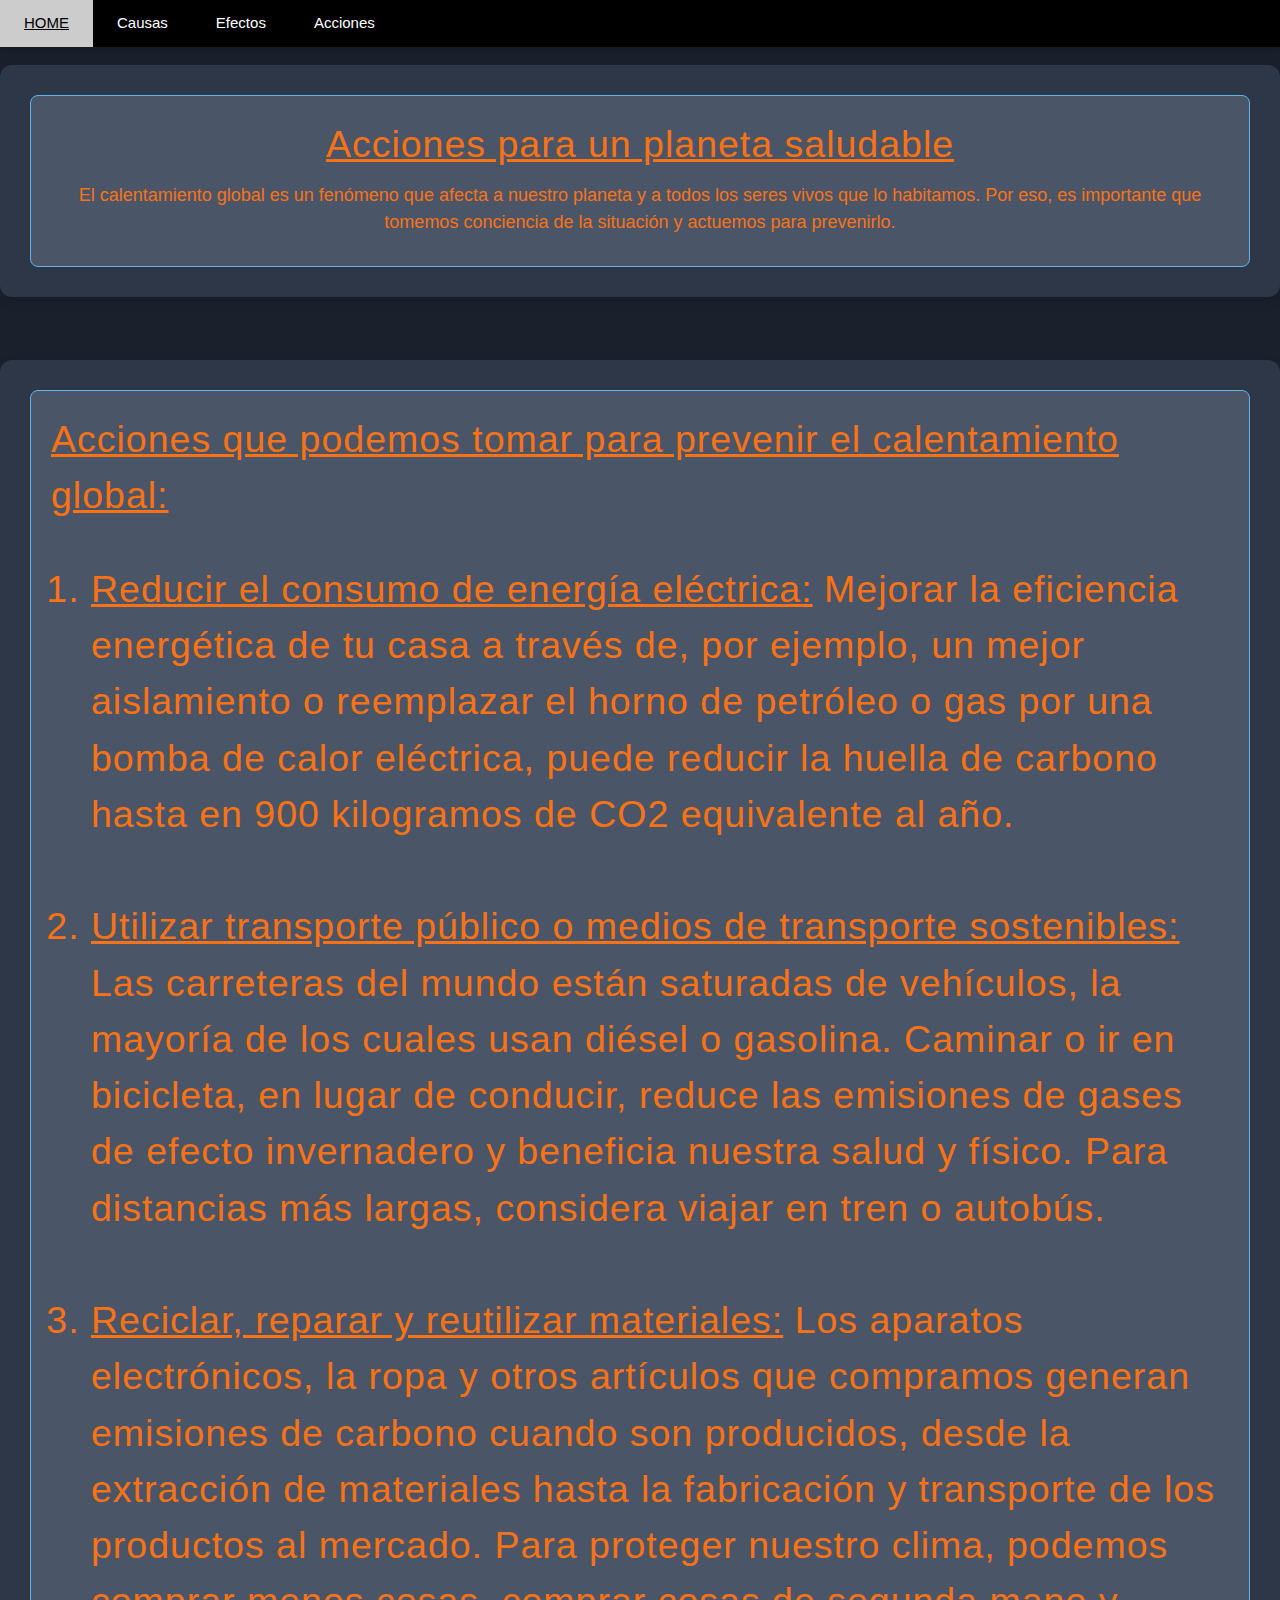
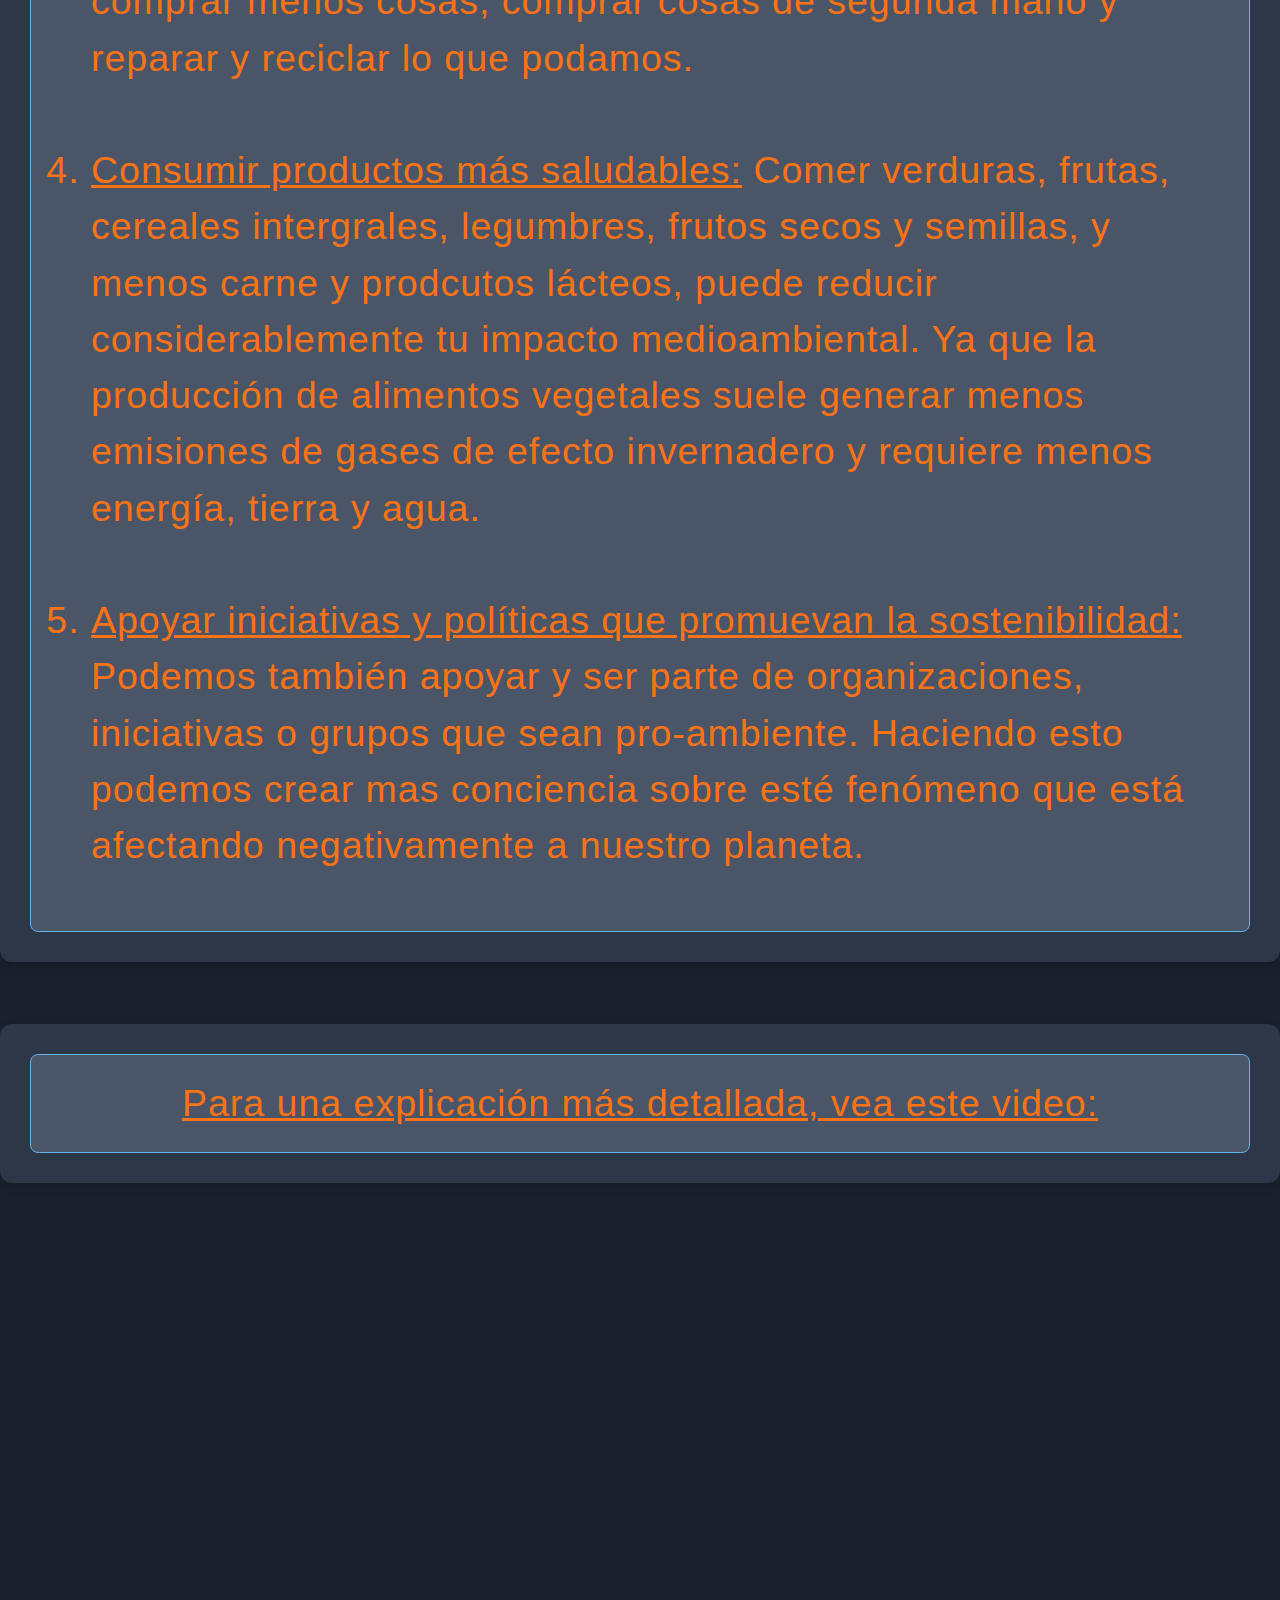
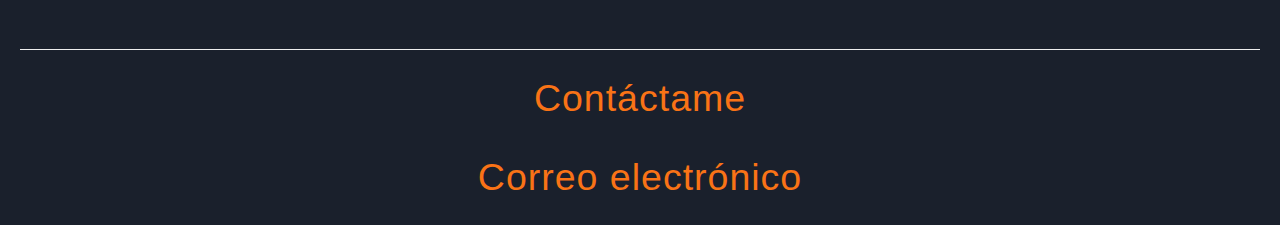
<file: Calentamiento Global/Acciones contra el Calentamiento Global.html>
<!DOCTYPE html>
<html>
<head>
<title>Acciones contra el Calentamiento Global</title>
<meta name="description" content="Calentamiento Global">
<meta name="keywords" content="Acciones contra, Prevenir, Calentamiento Global">
<meta name="author" content="Michael López">
<meta name="viewport" content="width=device-width, initial-scale=1.0">
    <meta charset="UTF-8">
    <link rel="stylesheet" href="https://www.w3schools.com/w3css/4/w3.css">
    <link rel="stylesheet" href="https://cdnjs.cloudflare.com/ajax/libs/font-awesome/6.5.0/css/all.min.css">
    <link rel="stylesheet" href="proyect.css">
    </head>
    
    <body>
    <div class="w3-top">
  <div class="w3-bar w3-black w3-card">
    <a class="w3-bar-item w3-button w3-padding-large w3-hide-medium w3-hide-large w3-right" href="javascript:void(0)" onclick="myFunction()" title="Toggle Navigation Menu"><i class="fa fa-bars"></i></a>
    <a href="Pagina de Inicio.html" class="w3-bar-item w3-button w3-padding-large">HOME</a>
    <a href="Causas del Calentamiento Global.html" class="w3-bar-item w3-button w3-padding-large w3-hide-small">Causas</a>
    <a href="Efectos del Calentamiento Global.html" class="w3-bar-item w3-button w3-padding-large w3-hide-small">Efectos</a>
    <a href="Acciones contra el Calentamiento Global.html" class="w3-bar-item w3-button w3-padding-large w3-hide-small">Acciones</a>
  
    <div class="w3-dropdown-hover w3-hide-small">
         
      
      </div>
    </div>
   
  </div>
</div>
<br>
<br>
<section>
  <div class="card-container">
    <div class="card">
      <h2><center><u>Acciones para un planeta saludable</u></center></h2>
      <h5><center>El calentamiento global es un fenómeno que afecta a nuestro planeta y a todos los seres vivos que lo habitamos. Por eso, es importante que tomemos conciencia de la situación y actuemos para prevenirlo.</center></h5>
    </div>
  </section>
<br>
<section>
<div class="card">
<h1><u>Acciones que podemos tomar para prevenir el calentamiento global:</u></h1>
<h2><ol type="1">
    <li><u>Reducir el consumo de energía eléctrica:</u> Mejorar la eficiencia energética de tu casa a través de, por ejemplo, un mejor aislamiento o reemplazar el horno de petróleo o gas por una bomba de calor eléctrica, puede reducir la huella de carbono hasta en 900 kilogramos de CO2 equivalente al año.</li>
    <br>
    <li><u>Utilizar transporte público o medios de transporte sostenibles:</u> Las carreteras del mundo están saturadas de vehículos, la mayoría de los cuales usan diésel o gasolina. Caminar o ir en bicicleta, en lugar de conducir, reduce las emisiones de gases de efecto invernadero y beneficia nuestra salud y físico. Para distancias más largas, considera viajar en tren o autobús.</li>
    <br>
    <li><u>Reciclar, reparar y reutilizar materiales:</u> Los aparatos electrónicos, la ropa y otros artículos que compramos generan emisiones de carbono cuando son producidos, desde la extracción de materiales hasta la fabricación y transporte de los productos al mercado. Para proteger nuestro clima, podemos comprar menos cosas, comprar cosas de segunda mano y reparar y reciclar lo que podamos.</li>
    <br>
    <li><u>Consumir productos más saludables:</u> Comer verduras, frutas, cereales intergrales, legumbres, frutos secos y semillas, y menos carne y prodcutos lácteos, puede reducir considerablemente tu impacto medioambiental. Ya que la producción de alimentos vegetales suele generar menos emisiones de gases de efecto invernadero y requiere menos energía, tierra y agua.</li>
    <br>
    <li><u>Apoyar iniciativas y políticas que promuevan la sostenibilidad:</u> Podemos también apoyar y ser parte de organizaciones, iniciativas o grupos que sean pro-ambiente. Haciendo esto podemos crear mas conciencia sobre esté fenómeno que está afectando negativamente a nuestro planeta.</li>
    </ol></h2>
  </div>
</section>
    <br>
    <section>
    <div class="card">
    <h1><u><center>Para una explicación más detallada, vea este video:</u></center></h1>
    </div>
  </section>
    <br>
    <center><iframe width="560" height="315" src="https://www.youtube.com/embed/2zHpbpjUUY4?si=tsG7FXcQWJGJaKO7" title="YouTube video player" frameborder="0" allow="accelerometer; autoplay; clipboard-write; encrypted-media; gyroscope; picture-in-picture; web-share" referrerpolicy="strict-origin-when-cross-origin" allowfullscreen></iframe></center>
    <br>
    <footer>
        <hr>
        <h1>Contáctame</h1>
        <br>
        <a href="mailto:MLOP9237@interponce.edu"><h3>Correo electrónico</h3></a>
   </footer>
</body>
</file>
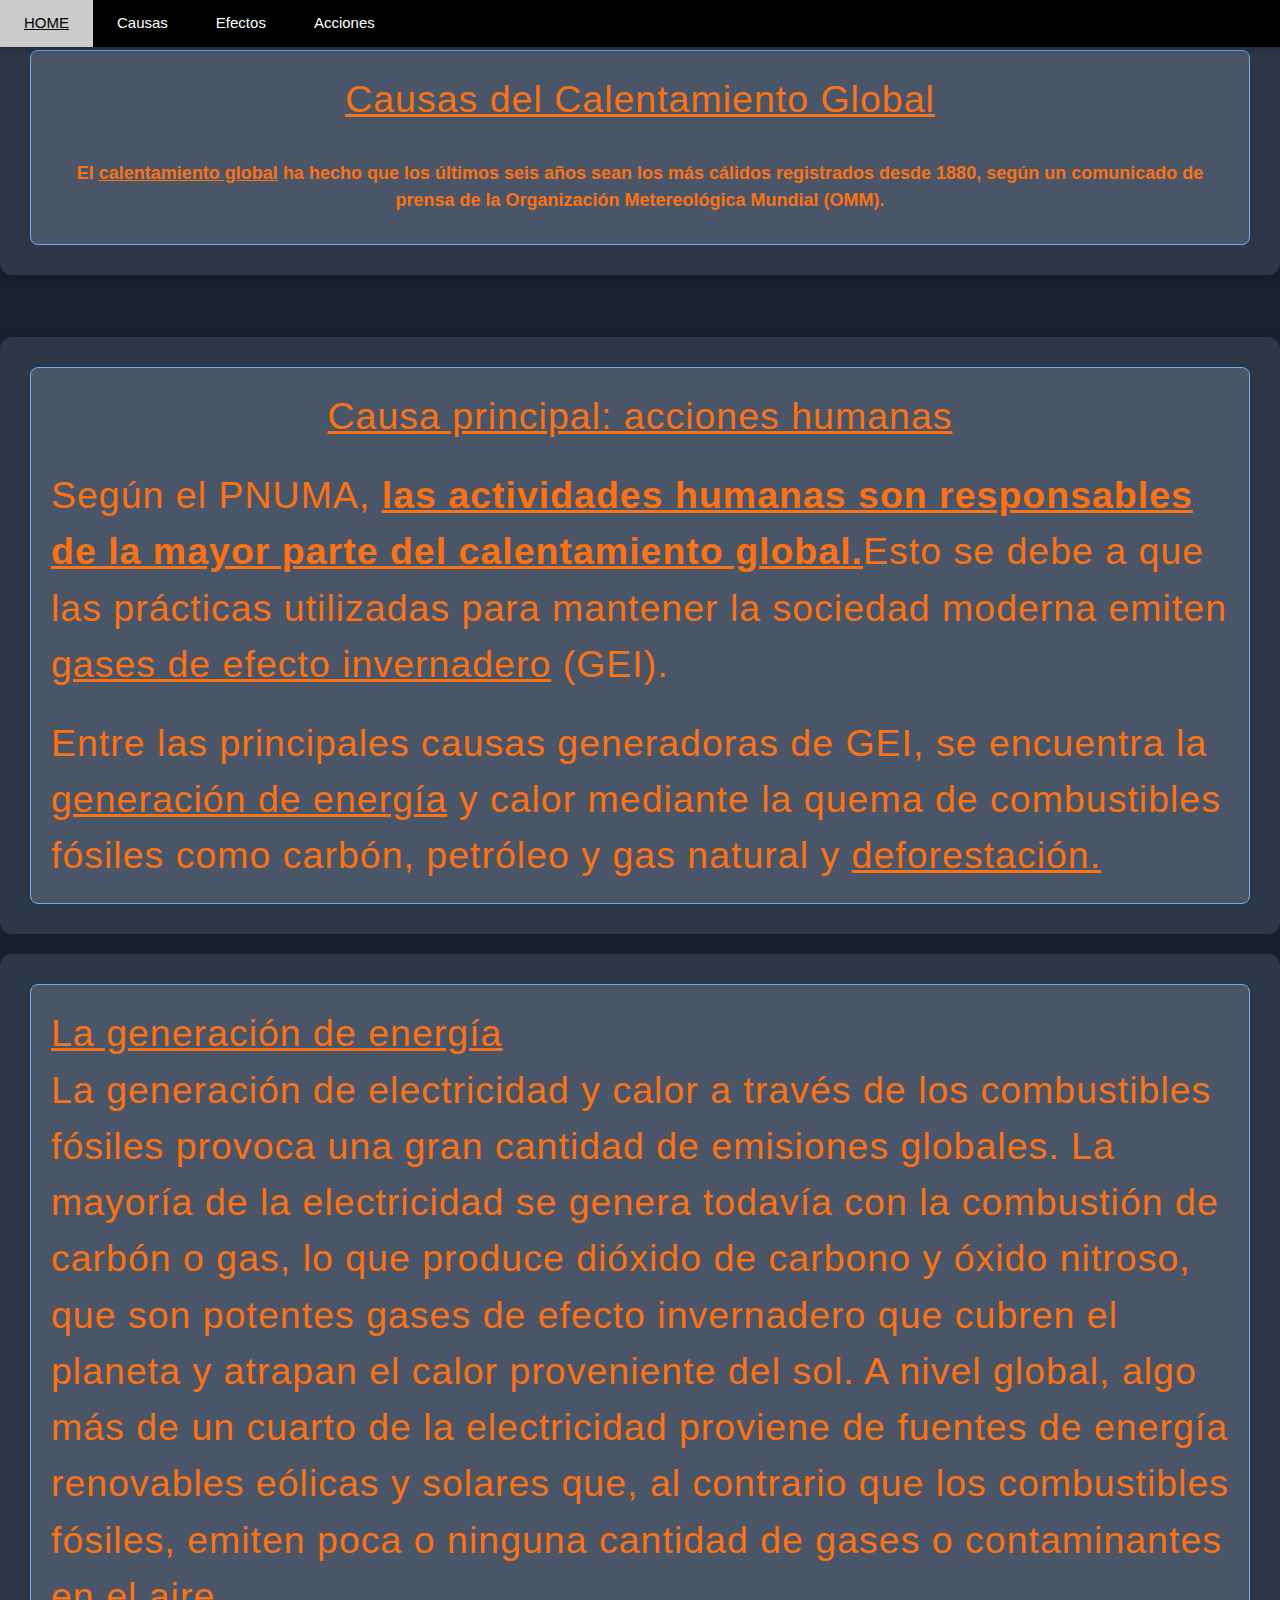
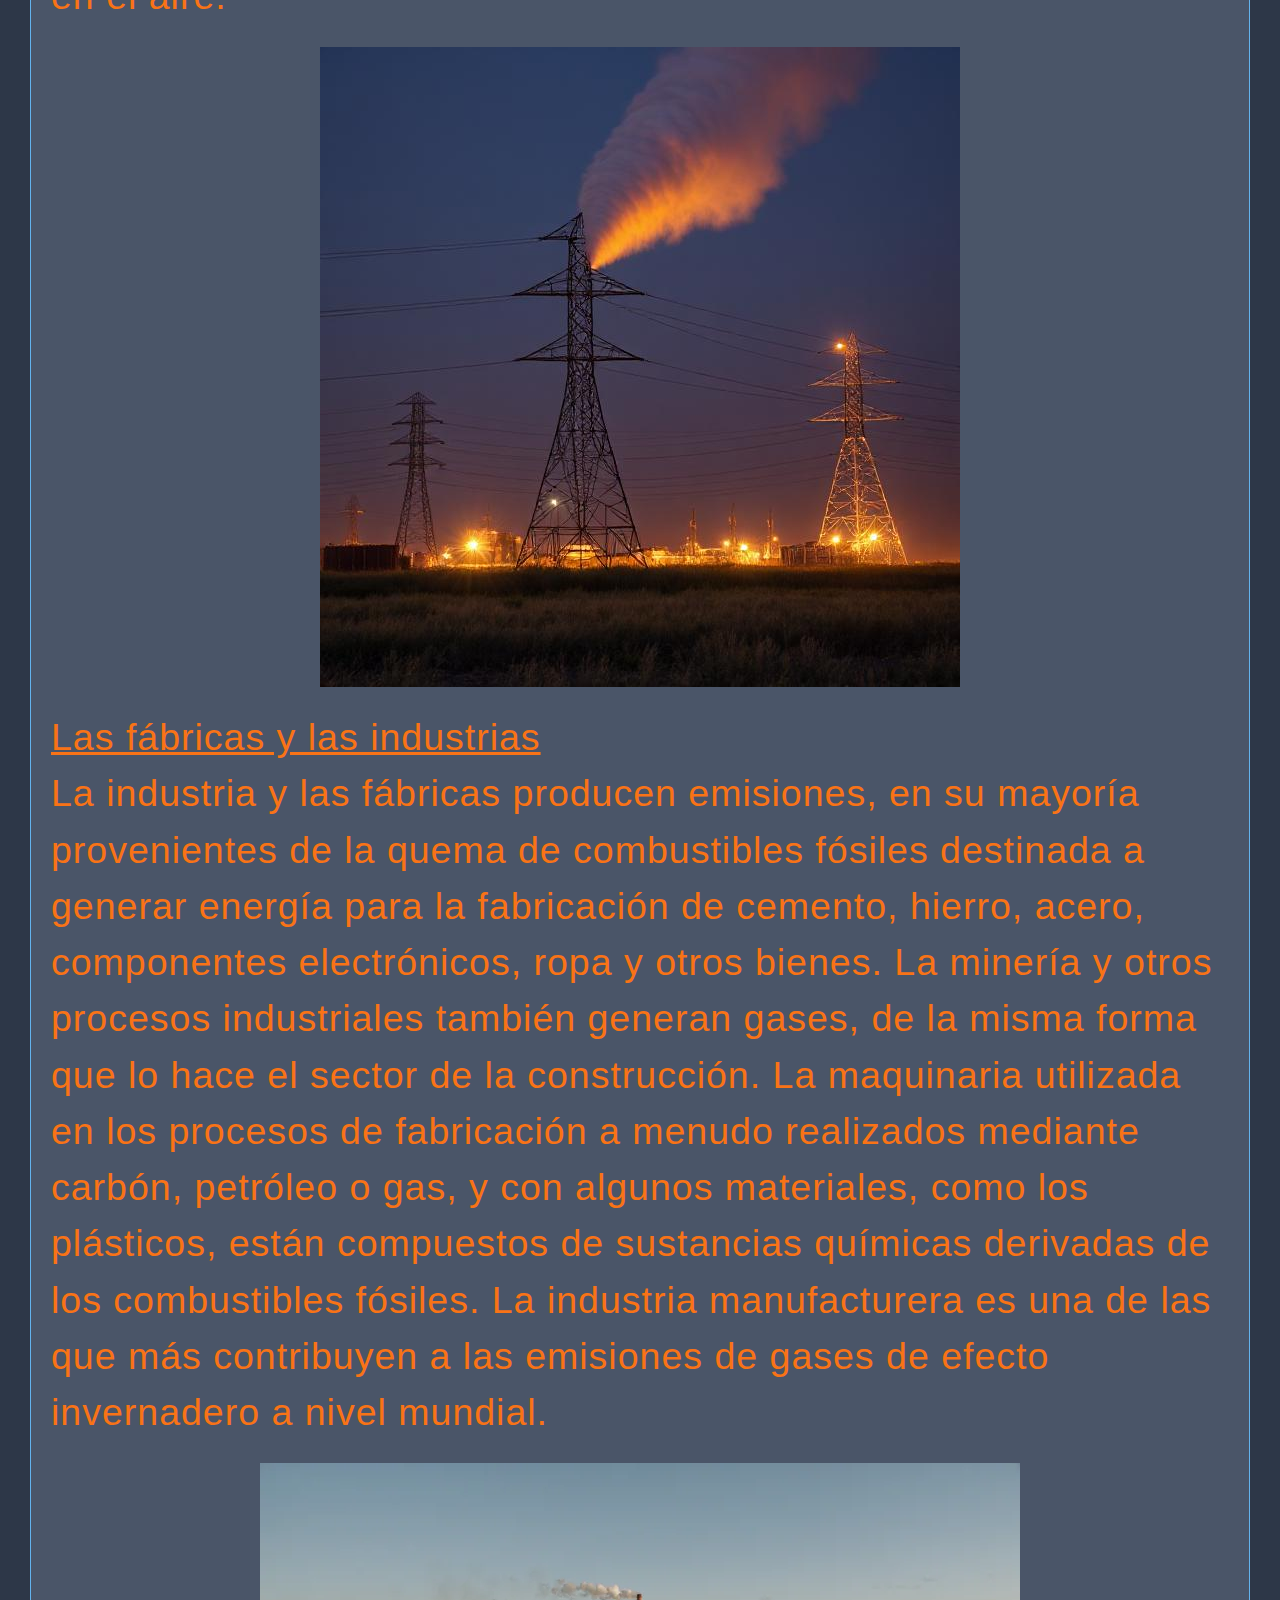
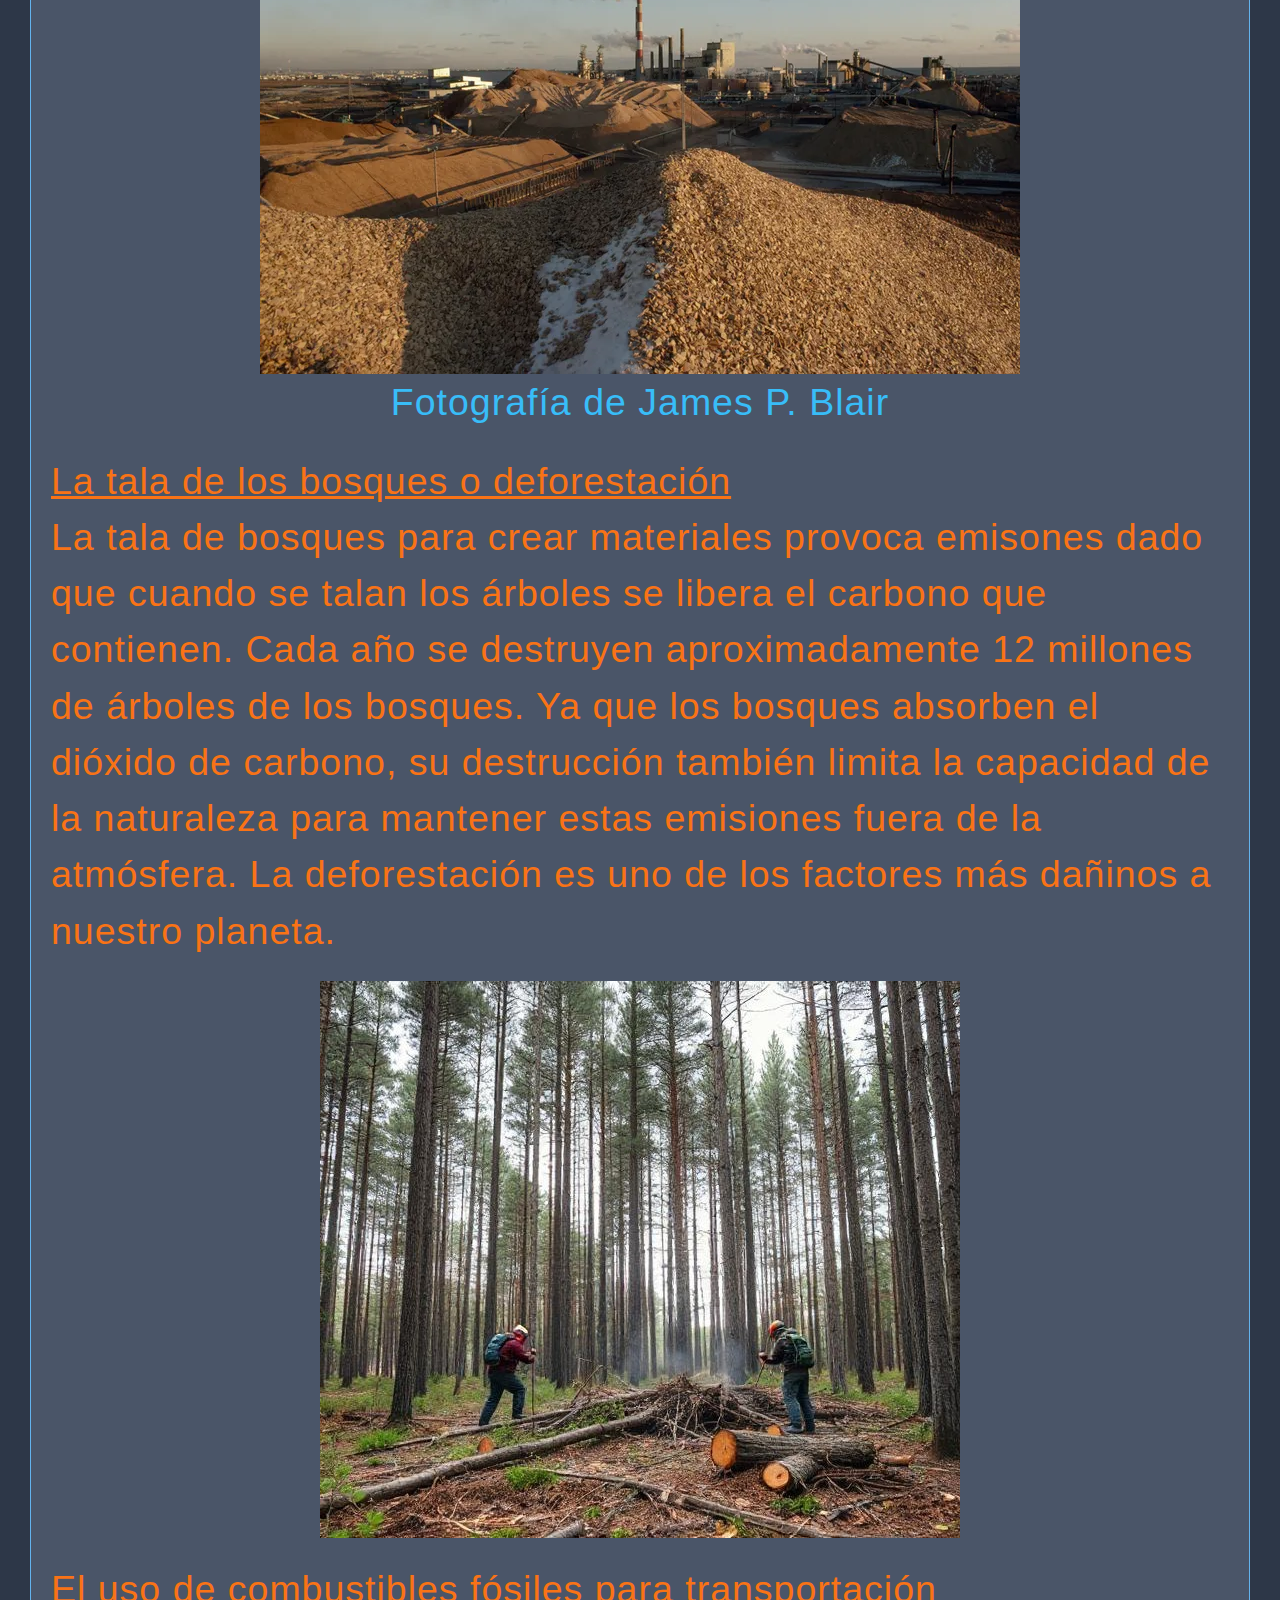
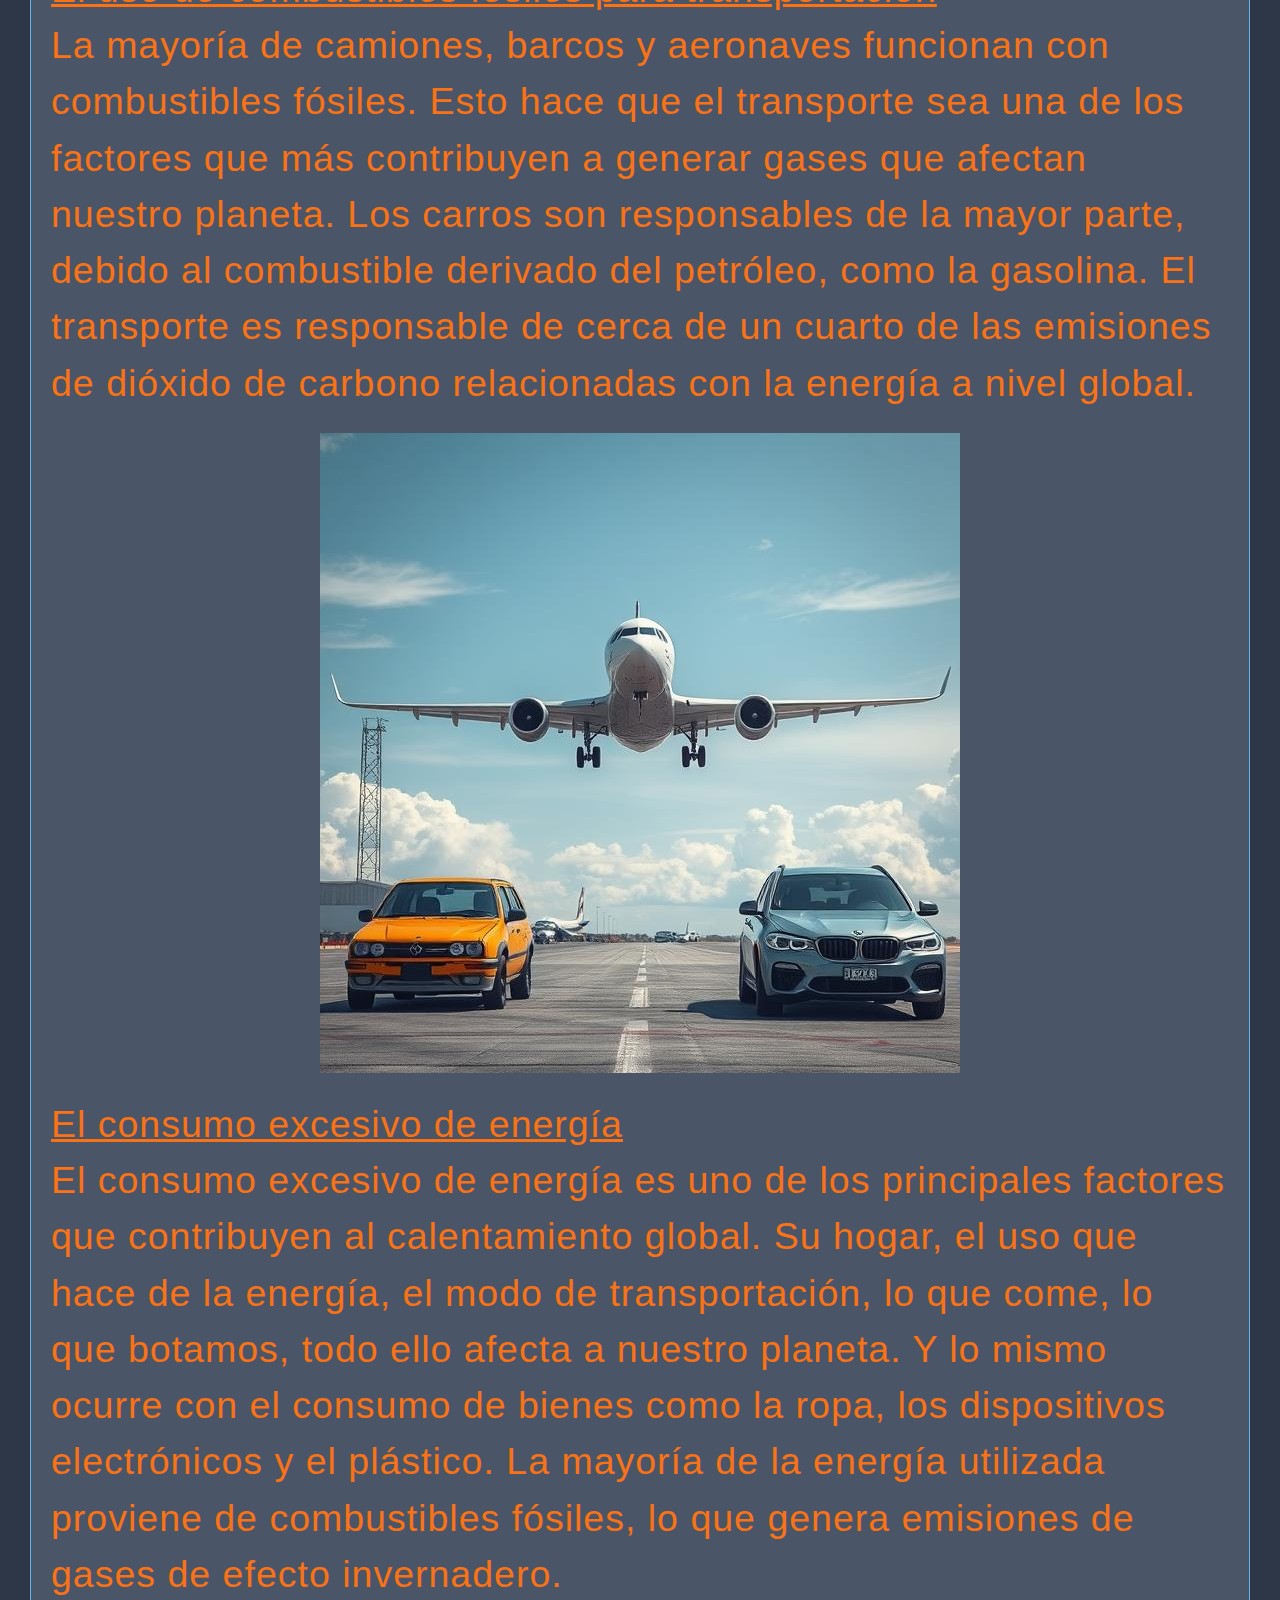
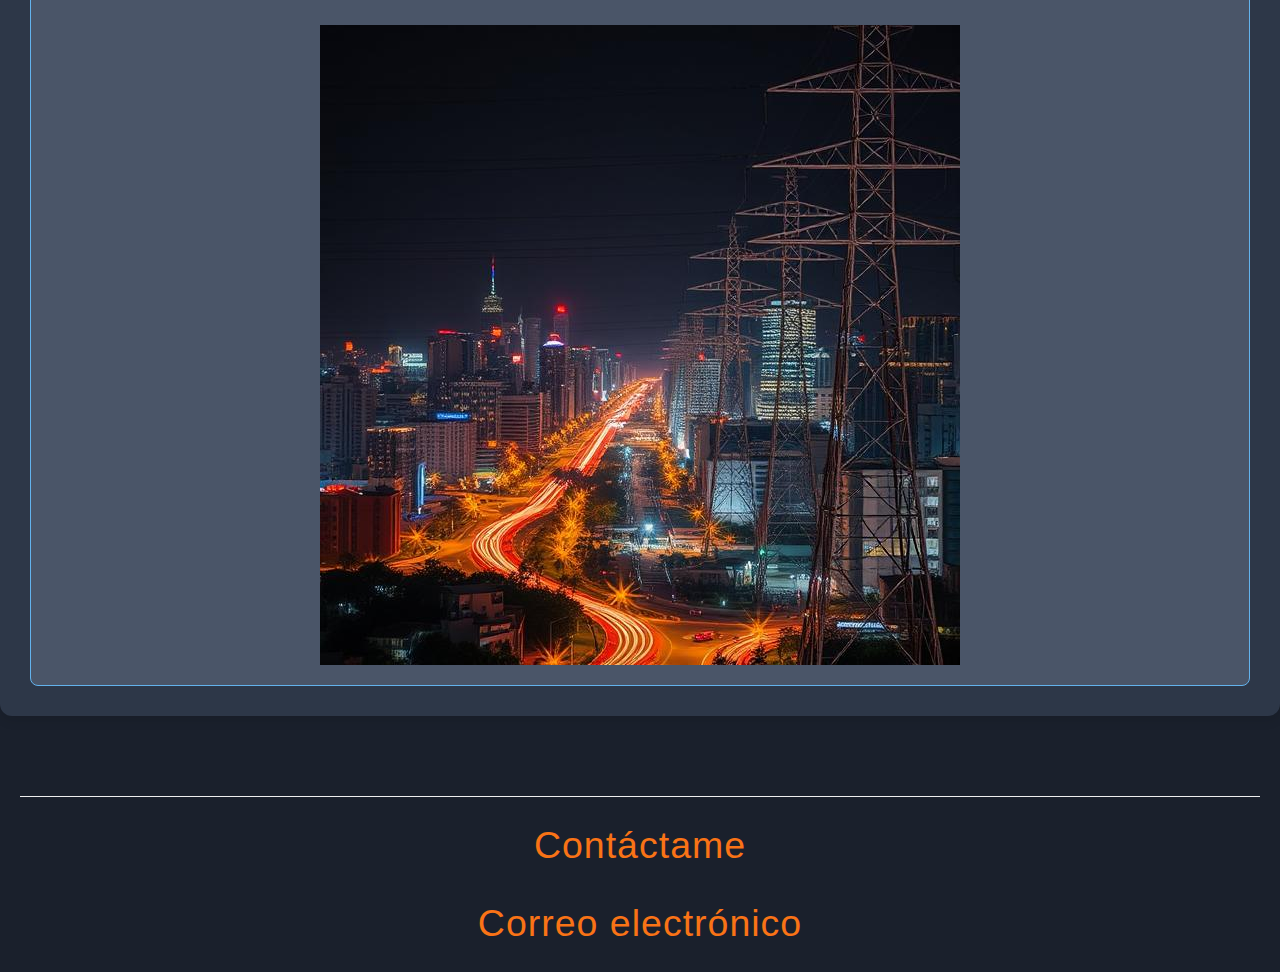
<file: Calentamiento Global/Causas del Calentamiento Global.html>
<!DOCTYPE html>
<html>
<head>
<title>Causas del Calentamiento Global</title>
<meta name="description" content="Calentamiento Global">
<meta name="keywords" content="Calentamiento Global, Deforestación, Energía, Contaminación, Efecto Invernadero">
<meta name="author" content="Michael López">
<meta name="viewport" content="width=device-width, initial-scale=1.0">
    <meta charset="UTF-8">
    <link rel="stylesheet" href="https://www.w3schools.com/w3css/4/w3.css">
    <link rel="stylesheet" href="https://cdnjs.cloudflare.com/ajax/libs/font-awesome/6.5.0/css/all.min.css">
    <link rel="stylesheet" href="proyect.css">
    </head>
    <body>
    <div class="w3-top">
  <div class="w3-bar w3-black w3-card">
    <a class="w3-bar-item w3-button w3-padding-large w3-hide-medium w3-hide-large w3-right" href="javascript:void(0)" onclick="myFunction()" title="Toggle Navigation Menu"><i class="fa fa-bars"></i></a>
    <a href="Pagina de Inicio.html" class="w3-bar-item w3-button w3-padding-large">HOME</a>
    <a href="Causas del Calentamiento Global.html" class="w3-bar-item w3-button w3-padding-large w3-hide-small">Causas</a>
    <a href="Efectos del Calentamiento Global.html" class="w3-bar-item w3-button w3-padding-large w3-hide-small">Efectos</a>
    <a href="Acciones contra el Calentamiento Global.html" class="w3-bar-item w3-button w3-padding-large w3-hide-small">Acciones</a>
    <div class="w3-dropdown-hover w3-hide-small">
         
      
      </div>
    </div>
    
  </div>
</div>
<section>
  <div class="card-container">
    <div class="card">  
    <h1><center><u>Causas del Calentamiento Global</u></center></h1>
    <br>
    <center><h5><b>El <u>calentamiento global</u> ha hecho que los últimos seis años sean los más cálidos
        registrados desde 1880, según un comunicado de prensa de la Organización Metereológica Mundial (OMM).</center></b></h5>
        </div>
      </section>
        <br>
        <section>
          <div class="card-container">
            <div class="card">
        <h1><dt><center><u>Causa principal: acciones humanas</u></center></dt></h1>
        <br>
        <h2>Según el PNUMA, <u><b>las actividades humanas son responsables de la mayor parte del calentamiento global.</b></u>Esto se debe a que las prácticas utilizadas para mantener la sociedad moderna emiten <u>gases de efecto invernadero</u> (GEI).</h2>
        <br>
        <h2>Entre las principales causas generadoras de GEI, se encuentra la <u> generación de energía</u> y calor mediante la quema de combustibles fósiles como carbón, petróleo y gas natural y <u>deforestación.</u></h2>
      
        </div>
      </section>
      <section>
        <div class="card-container">
          <div class="card">
        <h1><dt><u>La generación de energía</u></dt></h1>
        <h2>La generación de electricidad y calor a través de los combustibles fósiles provoca una gran cantidad de emisiones globales. La mayoría de la electricidad se genera todavía con la combustión de carbón o gas, lo que produce dióxido de carbono y óxido nitroso, que son potentes gases de efecto invernadero que cubren el planeta y atrapan el calor proveniente del sol. A nivel global, algo más de un cuarto de la electricidad proviene de fuentes de energía renovables eólicas y solares que, al contrario que los combustibles fósiles, emiten poca o ninguna cantidad de gases o contaminantes en el aire.</h2>
        <br>
        <center><img src="electricidad.jpg" alt="Planta de electricidad"></center>
       
        <br>
        <h1><dt><u>Las fábricas y las industrias</u></dt> </dt></h1>
        <h2>La industria y las fábricas producen emisiones, en su mayoría provenientes de la quema de combustibles fósiles destinada a generar energía para la fabricación de cemento, hierro, acero, componentes electrónicos, ropa y otros bienes. La minería y otros procesos industriales también generan gases, de la misma forma que lo hace el sector de la construcción. La maquinaria utilizada en los procesos de fabricación a menudo realizados mediante carbón, petróleo o gas, y con algunos materiales, como los plásticos, están compuestos de sustancias químicas derivadas de los combustibles fósiles. La industria manufacturera es una de las que más contribuyen a las emisiones de gases de efecto invernadero a nivel mundial.</h2>
        <br>
        <center><img src="fabrica.webp" alt="fábrica"></center>
        <h2><center><a href="https://www.nationalgeographicla.com/fotografo/james-p-blair">Fotografía de James P. Blair</center></h2></body></html></a>
        <br>
        <h1><dt><u>La tala de los bosques o deforestación</u></dt></h1>
        <h2>La tala de bosques para crear materiales provoca emisones dado que cuando se talan los árboles se libera el carbono que contienen. Cada año se destruyen aproximadamente 12 millones de árboles de los bosques. Ya que los bosques absorben el dióxido de carbono, su destrucción también limita la capacidad de la naturaleza para mantener estas emisiones fuera de la atmósfera. La deforestación es uno de los factores más dañinos a nuestro planeta.</h2>
        <br>
        <center><img src="deforestación.jpg" alt="deforestación"></center>
        <br>
        <h1><dt><u>El uso de combustibles fósiles para transportación</u></dt></h1>
        <h2>La mayoría de camiones, barcos y aeronaves funcionan con combustibles fósiles. Esto hace que el transporte sea una de los factores que más contribuyen a generar gases que afectan nuestro planeta. Los carros son responsables de la mayor parte, debido al combustible derivado del petróleo, como la gasolina. El transporte es responsable de cerca de un cuarto de las emisiones de dióxido de carbono relacionadas con la energía a nivel global.</h2>
        <br>
        <center><img src="transportación.jpg" alt="carros y aviones"></center>
        <br>
        <h1><dt><u>El consumo excesivo de energía</u></dt></h1>
        <h2>El consumo excesivo de energía es uno de los principales factores que contribuyen al calentamiento global. Su hogar, el uso que hace de la energía, el modo de transportación, lo que come, lo que botamos, todo ello afecta a nuestro planeta. Y lo mismo ocurre con el consumo de bienes como la ropa, los dispositivos electrónicos y el plástico. La mayoría de la energía utilizada proviene de combustibles fósiles, lo que genera emisiones de gases de efecto invernadero.</h2>
        <br>
        <center><img src="excesiva.jpg" alt="consumo excesivo de energía en una ciudad"></center>
          </div>
        </section>
        <footer>
            <hr>
            <h1>Contáctame</h1><br>
            <a href="mailto:MLOP9237@interponce.edu"><h3>Correo electrónico</h3></a>
        
        </footer>
    </body>
</html>
</file>
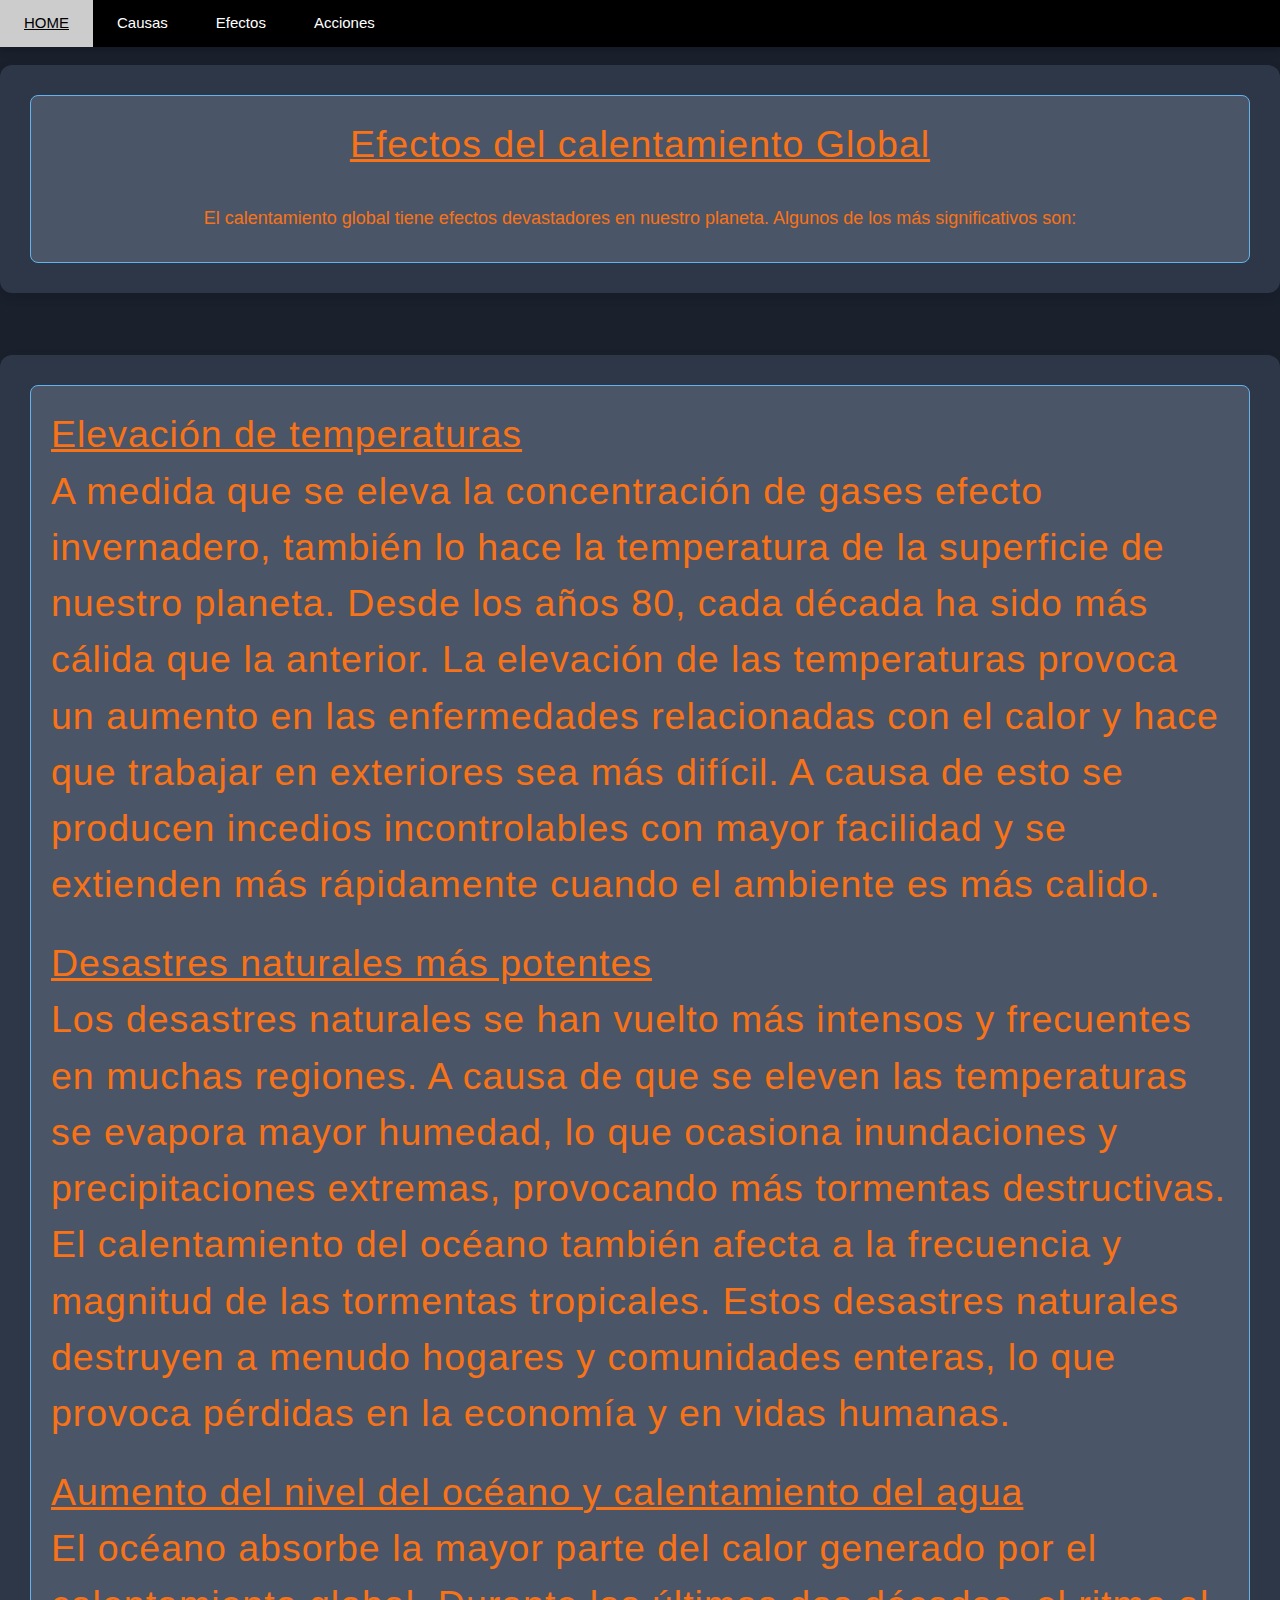
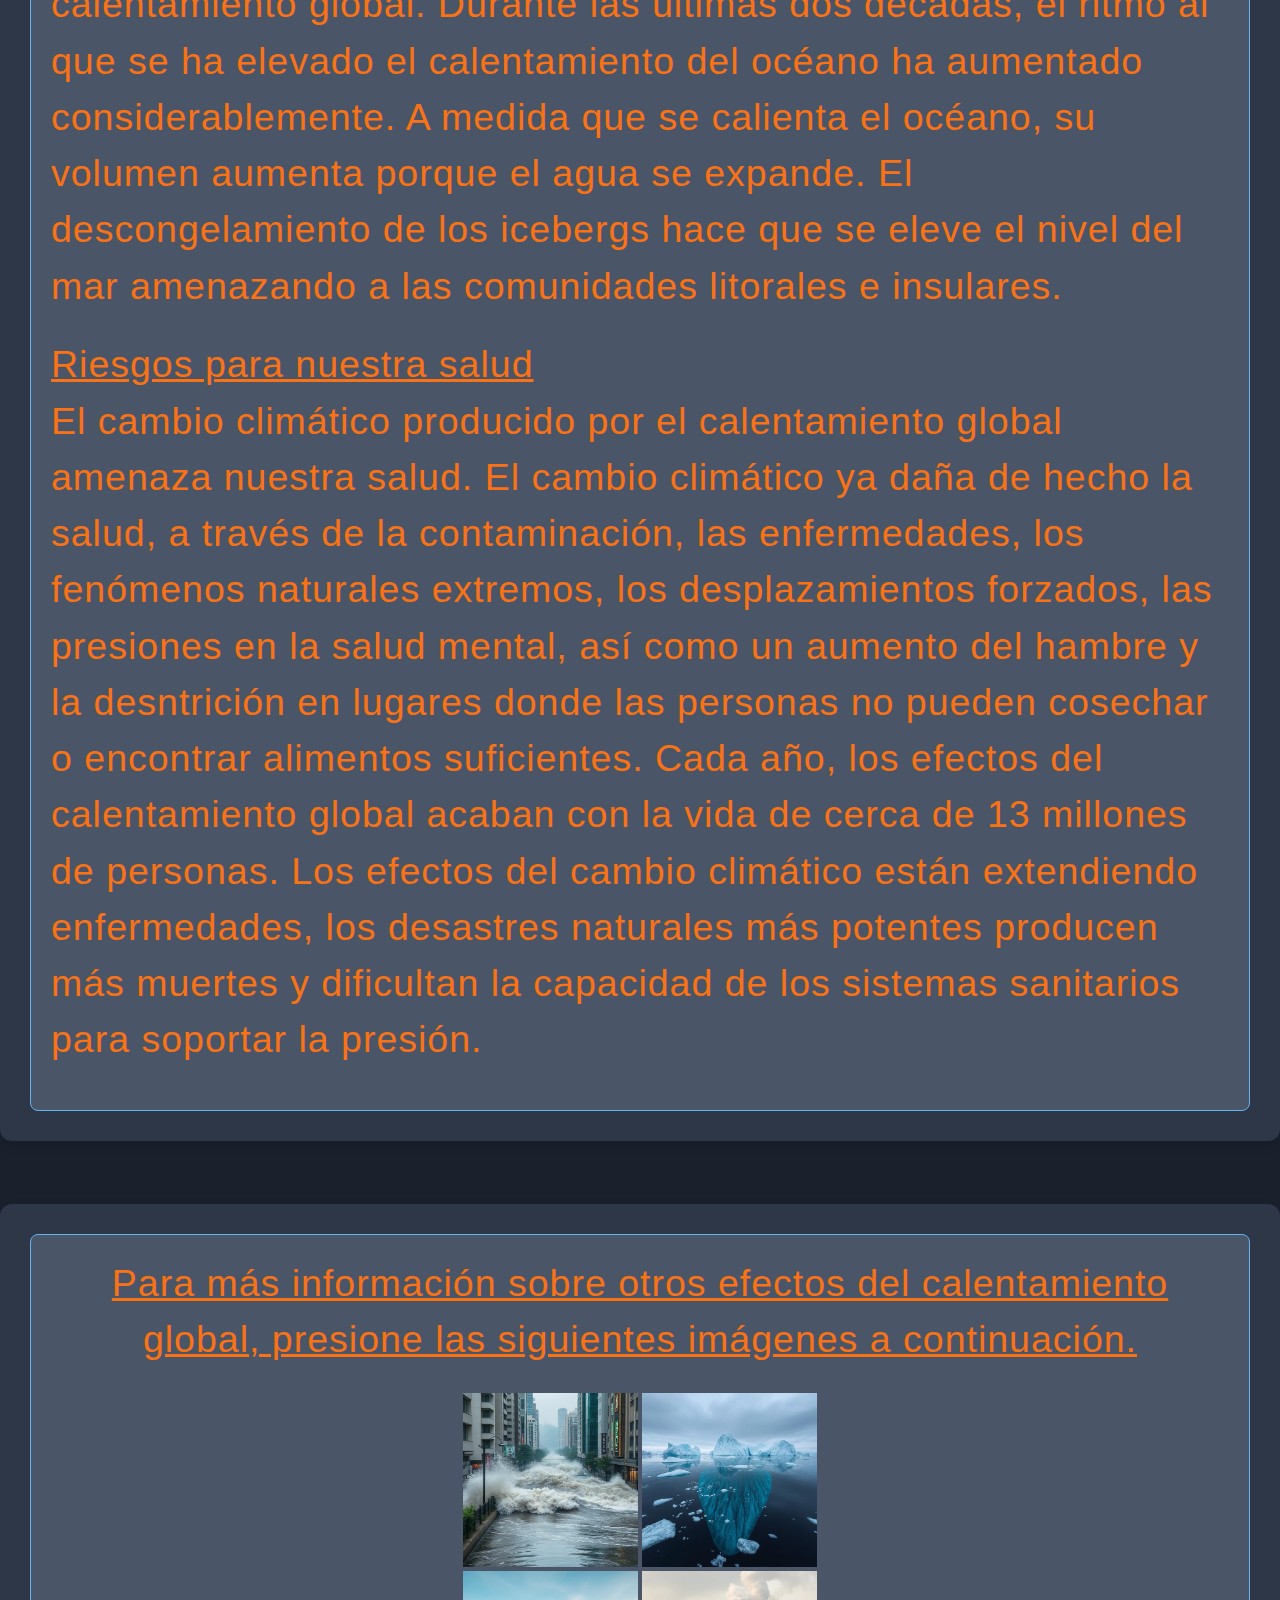
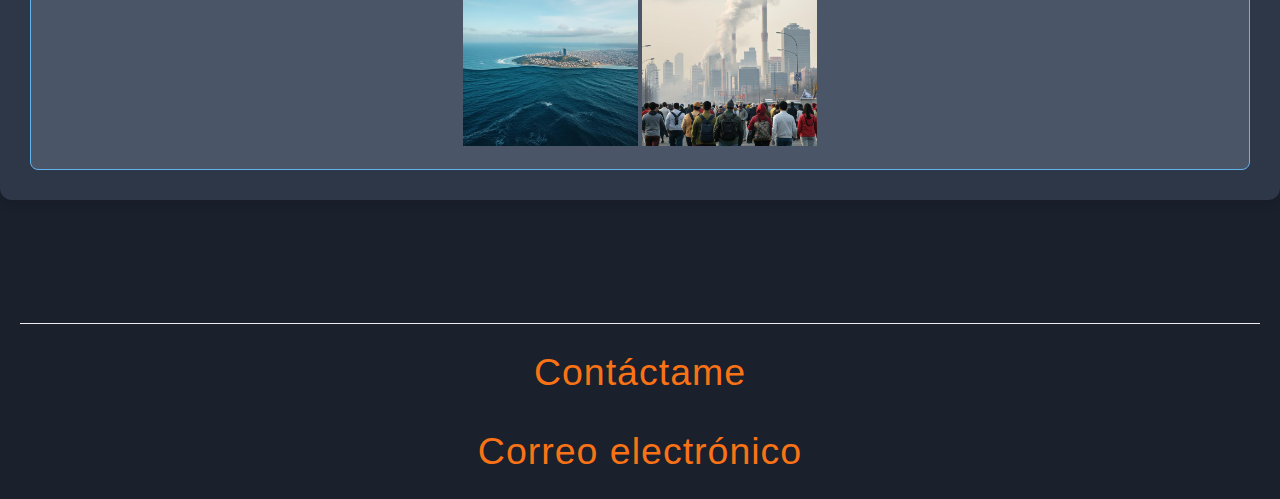
<file: Calentamiento Global/Efectos del Calentamiento Global.html>
<!DOCTYPE html>
<html>
<head>
<title>Efectos del Calentamiento Global</title>
<meta charset="UTF-8">
<meta name="description" content="Calentamiento Global">
<meta name="keywords" content="Efectos, Calentamiento Global">
<meta name="author" content="Michael López">
<meta name="viewport" content="width=device-width, initial-scale=1.0">
<link rel="stylesheet" href="https://www.w3schools.com/w3css/4/w3.css">
<link rel="stylesheet" href="https://cdnjs.cloudflare.com/ajax/libs/font-awesome/6.5.0/css/all.min.css">
<link rel="stylesheet" href="proyect.css">
    </head>
    <body>
    <div class="w3-top">
  <div class="w3-bar w3-black w3-card">
    <a class="w3-bar-item w3-button w3-padding-large w3-hide-medium w3-hide-large w3-right" href="javascript:void(0)" onclick="myFunction()" title="Toggle Navigation Menu"><i class="fa fa-bars"></i></a>
    <a href="Pagina de Inicio.html" class="w3-bar-item w3-button w3-padding-large">HOME</a>
    <a href="Causas del Calentamiento Global.html" class="w3-bar-item w3-button w3-padding-large w3-hide-small">Causas</a>
    <a href="Efectos del Calentamiento Global.html" class="w3-bar-item w3-button w3-padding-large w3-hide-small">Efectos</a>
    <a href="Acciones contra el Calentamiento Global.html" class="w3-bar-item w3-button w3-padding-large w3-hide-small">Acciones</a>
    <div class="w3-dropdown-hover w3-hide-small">
         
      
      </div>
    </div>
   
  </div>
</div>
<br>
<br>
<section>
  <div class="card-container">
    <div class="card">
<h1><center><u>Efectos del calentamiento Global</u></center></h1>
<br>
<h5><center>El calentamiento global tiene efectos devastadores en nuestro planeta. Algunos de los más significativos son:</center></h5>
</div>
</section>
<br>
<section>
  <div class="card-container">
    <div class="card">
<h1><u>Elevación de temperaturas</u></h1>
<h2>A medida que se eleva la concentración de gases efecto invernadero, también lo hace la temperatura de la superficie de nuestro planeta. Desde los años 80, cada década ha sido más cálida que la anterior. La elevación de las temperaturas provoca un aumento en las enfermedades relacionadas con el calor y hace que trabajar en exteriores sea más difícil. A causa de esto se producen incedios incontrolables con mayor facilidad y se extienden más rápidamente cuando el ambiente es más calido.</h2>
<br>
<h1><u>Desastres naturales más potentes</u></h1>
<h2>Los desastres naturales se han vuelto más intensos y frecuentes en muchas regiones. A causa de que se eleven las temperaturas se evapora mayor humedad, lo que ocasiona inundaciones y precipitaciones extremas, provocando más tormentas destructivas. El calentamiento del océano también afecta a la frecuencia y magnitud de las tormentas tropicales. Estos desastres naturales destruyen a menudo hogares y comunidades enteras, lo que provoca pérdidas en la economía y en vidas humanas.</h2>
<br>
<h1><u>Aumento del nivel del océano y calentamiento del agua</u></h1>
<h2>El océano absorbe la mayor parte del calor generado por el calentamiento global. Durante las últimas dos décadas, el ritmo al que se ha elevado el calentamiento del océano ha aumentado considerablemente. A medida que se calienta el océano, su volumen aumenta porque el agua se expande. El descongelamiento de los icebergs hace que se eleve el nivel del mar amenazando a las comunidades litorales e insulares.</h2>
<br>
<h1><u>Riesgos para nuestra salud</u></h1>
<h2>El cambio climático producido por el calentamiento global amenaza nuestra salud. El cambio climático ya daña de hecho la salud, a través de la contaminación, las enfermedades, los fenómenos naturales extremos, los desplazamientos forzados, las presiones en la salud mental, así como un aumento del hambre y la desntrición en lugares donde las personas no pueden cosechar o encontrar alimentos suficientes. Cada año, los efectos del calentamiento global acaban con la vida de cerca de 13 millones de personas. Los efectos del cambio climático están extendiendo enfermedades, los desastres naturales más potentes producen más muertes y dificultan la capacidad de los sistemas sanitarios para soportar la presión.</h2>
<br>
</div>
</section>
<br>
<section>
  <div class="card-container">
    <div class="card">
<h1><center><u>Para más información sobre otros efectos del calentamiento global, presione las siguientes imágenes a continuación.</u></center></h1>
<br>
<center><table style="text-align: center;">
  <tr>
    <td><img src="naturales.jpg" alt="tsunami" width="30%" height="30%" usemap="#nature">
    <map name="nature">
      <area shape="rect" coords="6,9,628,627" href="https://www.un.org/es/climatechange/science/causes-effects-climate-change" alt="Efectos del Calentamiento Global" title="Efectos del Calentamiento Global">
</map>
<img src="iceberg.jpg" alt="icebergs descongelándose" width="30%" height="30%" usemap="#ice">
<map name="ice">
<area shape="rect" coords="6,8,628,630" href="https://www.nationalgeographic.es/medio-ambiente/efectos-calentamiento-global-posibles-soluciones" alt="Efectos del Calentamiento Global" title="Efectos del Calentamiento Global">
</map></td>
</tr>
<tr>
<td><img src="waterlevel.jpg" alt="nivel del mar subiendo en una ciudad" width="30%" height="30%" usemap="#water">
  <map name="water">
<area shape="rect" coords="9,14,626,629" href="https://climate.nasa.gov/en-espanol/signos-vitales/nivel-del-mar/?intent=111#:~:text=El%20aumento%20del%20nivel%20del,a%20medida%20que%20se%20calienta." alt="Efectos del Calentamiento Global" title="Efectos del Calentamiento Global">
  </map>
  <img src="pollution.jpg" alt="contaminación en el aire" width="30%" height="30%" usemap="#pollute">
  <map name="pollute">
<area shape="rect" coords="8,8,620,633" href="https://www.who.int/es/news-room/fact-sheets/detail/climate-change-and-health" alt="Efectos del Calentamiento Global" title="Efectos del Calentamiento Global">
  </map></td>
</td>
</tr>
</center>
</table>
</div>
</section>
<br>
<footer align="left">
  <hr>
  <h1>Contáctame</h1>
  <br>
  <a href="mailto:MLOP9237@interponce.edu"><h3>Correo electrónico</h3></a>

</footer>

</body>
</html>
</file>
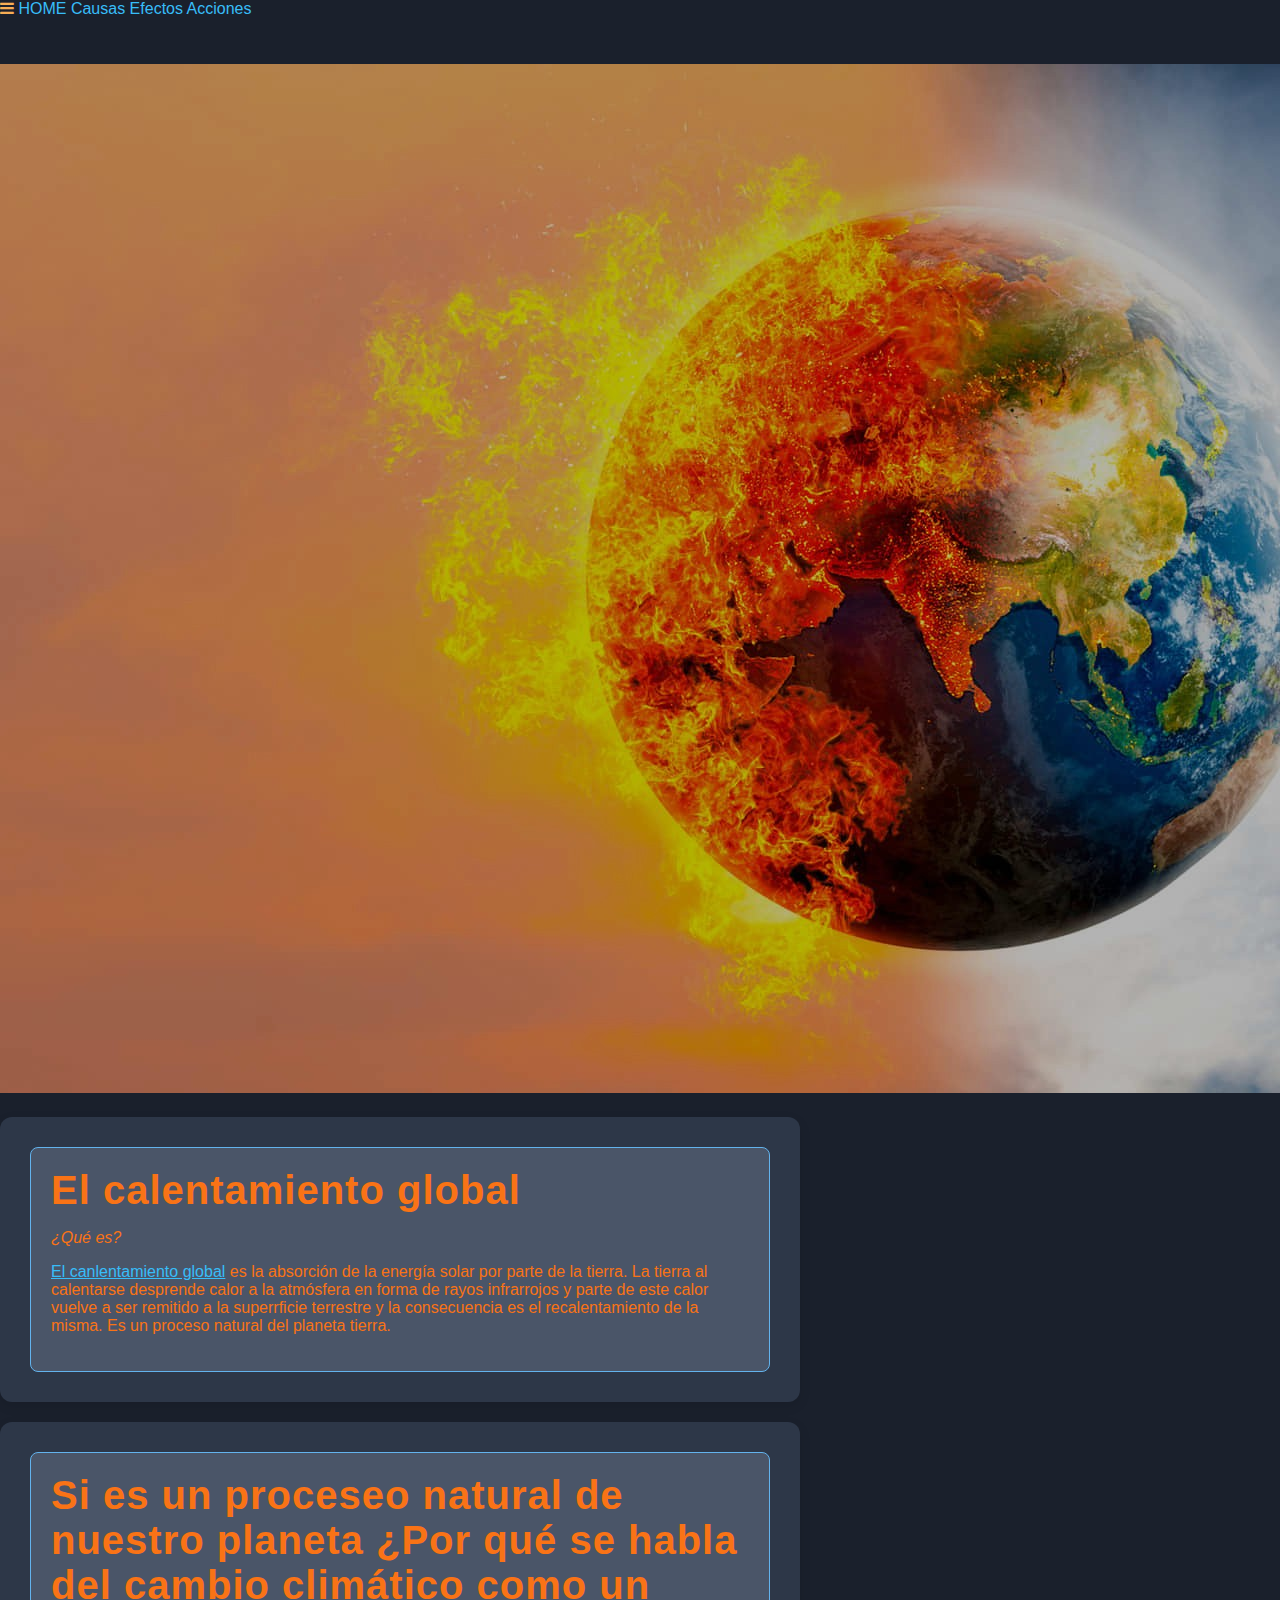
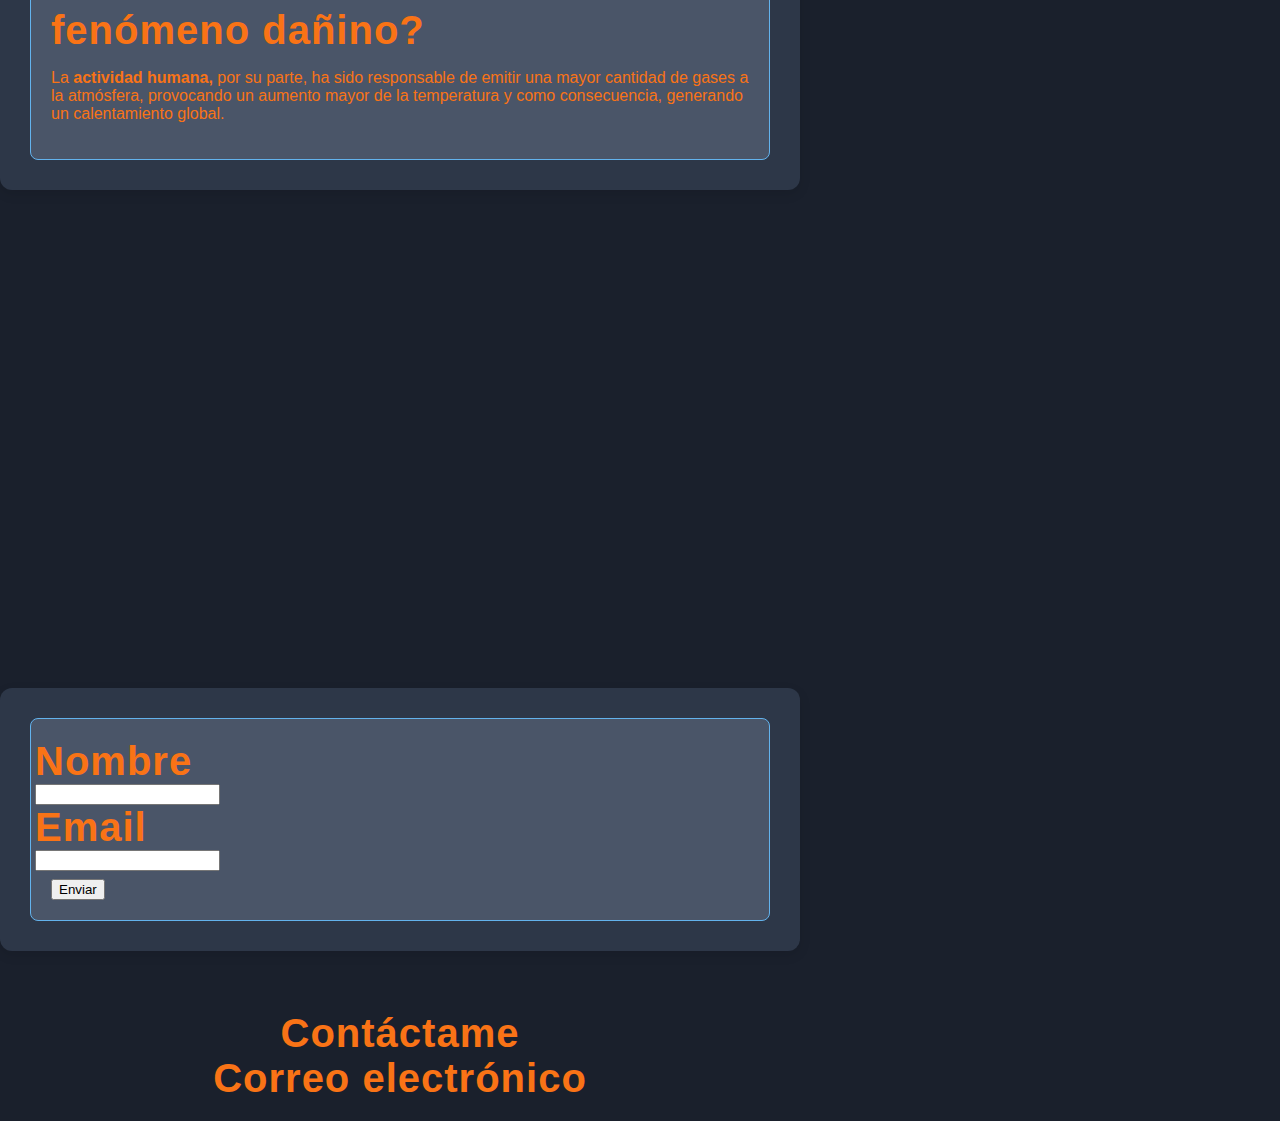
<file: Calentamiento Global/Pagina de Inicio.html>
<!DOCTYPE html>
<html lang="en">
<head>
<title>El Calentamiento Global</title>
<meta charset="UTF-8">
<meta name="description" content="Calentamiento Global">
<meta name="keywords" content="Calentamiento Global, Deforestación, Energía, Contaminación, Efecto Invernadero">
<meta name="author" content="Michael López">
<meta name="viewport" content="width=device-width, initial-scale=1">
<link rel="stylesheet" href="https://www.w3schools.com/w3css/5/w3.css">
<link rel="stylesheet" href="https://fonts.googleapis.com/css?family=Lato">
<link rel="stylesheet" href="https://cdnjs.cloudflare.com/ajax/libs/font-awesome/4.7.0/css/font-awesome.min.css">
<link rel="stylesheet" href="proyect.css">
</head>
<body>


<div class="w3-top">
  <div class="w3-bar w3-black w3-card">
    <a class="w3-bar-item w3-button w3-padding-large w3-hide-medium w3-hide-large w3-right" href="javascript:void(0)" onclick="myFunction()" title="Toggle Navigation Menu"><i class="fa fa-bars"></i></a>
    <a href="Pagina de Inicio.html" class="w3-bar-item w3-button w3-padding-large">HOME</a>
    <a href="Causas del Calentamiento Global.html" class="w3-bar-item w3-button w3-padding-large w3-hide-small">Causas</a>
    <a href="Efectos del Calentamiento Global.html" class="w3-bar-item w3-button w3-padding-large w3-hide-small">Efectos</a>
    <a href="Acciones contra el Calentamiento Global.html" class="w3-bar-item w3-button w3-padding-large w3-hide-small">Acciones</a>
    
         
      
      </div>
    </div>
</div>



<div class="w3-content" style="max-width:2000px;margin-top:46px">

  
    <img src="planeta6.jpg" alt="planeta tierra con la mitad en fuego">
    
      
      
  </div>

  
  <div class="w3-container w3-content w3-center w3-padding-64" style="max-width:800px" id="band">
    <section>
      <div class="card-container">
        <div class="card">
    <h2 class="w3-wide">El calentamiento global</h2>
    <p class="w3-opacity"><i>¿Qué es?</i></p>
    <p class="w3-justify"><a href="https://www.manosunidas.org/observatorio/cambio-climatico/calentamiento-global"><u>El canlentamiento global</u></a></b> es la absorción de la energía solar por parte de la tierra. La tierra al calentarse desprende calor a la atmósfera en forma de rayos infrarrojos y parte de este calor vuelve a ser remitido a la superrficie terrestre y la consecuencia es el recalentamiento de la misma. Es un proceso natural del planeta tierra.</dd></h2>
    </p>
    </div>
  </section>
  <section>
    <div class="card-container">
      <div class="card">  
    <h2 class="w3-wide">Si es un proceseo natural de nuestro planeta ¿Por qué se habla del cambio climático como un fenómeno dañino?</h2>
    <p class="w3-justify">La <b>actividad humana, </b>por su parte, ha sido responsable de emitir una mayor cantidad de gases a la atmósfera,
provocando un aumento mayor de la temperatura y como consecuencia, generando un calentamiento global.</p>
</div>
</section>
<br> 
 
<center><iframe width="600" height="400" src="https://www.youtube.com/embed/mOskc6x_t54?si=30tTtikvqwNV22r6" title="YouTube video player" frameborder="0" allow="accelerometer; autoplay; clipboard-write; encrypted-media; gyroscope; picture-in-picture; web-share" referrerpolicy="strict-origin-when-cross-origin" allowfullscreen></iframe></center>

<br>
<br>
<section>
  <div class="card-container">
    <div class="card">  
<form action="?">
  <div class="w3-row-padding" style="margin:0 -16px 8px -16px">
    <div class="w3-half">
      <h3>Nombre</h3>
      <input class="w3-input w3-border" type="text">
    </div>
    <div class="w3-half">
      <h3>Email</h3>
      <input class="w3-input w3-border" type="text">
    </div>
  </div>
  <button class="w3-button w3-black w3-section w3-right" type="submit">Enviar</button>
</form>
</div>
</section>




<footer>
  <center><h1 class="w3-wide">Contáctame</h1>
  <a href="mailto:MLOP9237@interponce.edu"><h2>Correo electrónico</h2></a>
  </center>
</footer>

<script>

var myIndex = 0;
carousel();

function carousel() {
  var i;
  var x = document.getElementsByClassName("mySlides");
  for (i = 0; i < x.length; i++) {
    x[i].style.display = "none";  
  }
  myIndex++;
  if (myIndex > x.length) {myIndex = 1}    
  x[myIndex-1].style.display = "block";  
  setTimeout(carousel, 4000);    
}


function myFunction() {
  var x = document.getElementById("navDemo");
  if (x.className.indexOf("w3-show") == -1) {
    x.className += " w3-show";
  } else { 
    x.className = x.className.replace(" w3-show", "");
  }
}


var modal = document.getElementById('ticketModal');
window.onclick = function(event) {
  if (event.target == modal) {
    modal.style.display = "none";
  }
}
</script>

</body>
</html>
</file>
<file: Calentamiento Global/proyect.css>
body {
    margin: 0;
    font-family: 'Segoe UI', sans-serif;
    background-color: #1a202c;
    color: #f97316;
  }
  
  header {
    background: #204620;
    color: #fff;
    text-align: center;
    padding: 2rem 1rem;
  }
  
  h1,h2,h3,h4 {
    color: #f97316;
    margin: 0;
    font-size: 2.5rem;
    letter-spacing: 1px;
  }
  p{
    color: #f97316;

  }
  
  nav ul {
    list-style: none;
    display: flex;
    justify-content: space-around;
    padding: 0;
    margin: 0;
    background: #326532;
  }
  
  nav ul li a {
    color: white;
    text-decoration: none;
    padding: 14px 20px;
    display: block;
    font-weight: bold;
  }
  
  nav ul li a:hover {
    background: #4c8c4c;
  }
  
  main {
    max-width: 1200px;
    margin: auto;
    padding: 20px;
  }
  
  section {
    background: #2d3748;
    margin: 20px 0;
    padding: 30px;
    border-radius: 12px;
    box-shadow: 0 4px 12px rgba(0, 0, 0, 0.1);
  }
  
  .card-container {
    display: flex;
    gap: 20px;
    flex-wrap: wrap;
  }
  
  .card {
    flex: 1;
    background: #4a5568 ;
    border: 1px solid #63b3ed;
    padding: 20px;
    border-radius: 8px;
    min-width: 250px;
    color: #f97316;
    transition: transform 0.2s ease;
  }
  
  .card:hover {
    transform: scale(1.03);
    background-color: #2d3748;
  }
  
  footer {
    text-align: center;
    padding: 20px;
    background: #1a202c;
    color: #ccc;
    margin-top: 40px;
  }
  
  a {
    color: #38bdf8; 
    text-decoration: none;
  }
  
  a:hover {
    color: #f6ad55; 
    text-decoration: underline;
  }

  table, th, td {
    width: 50%
  }
</file>
